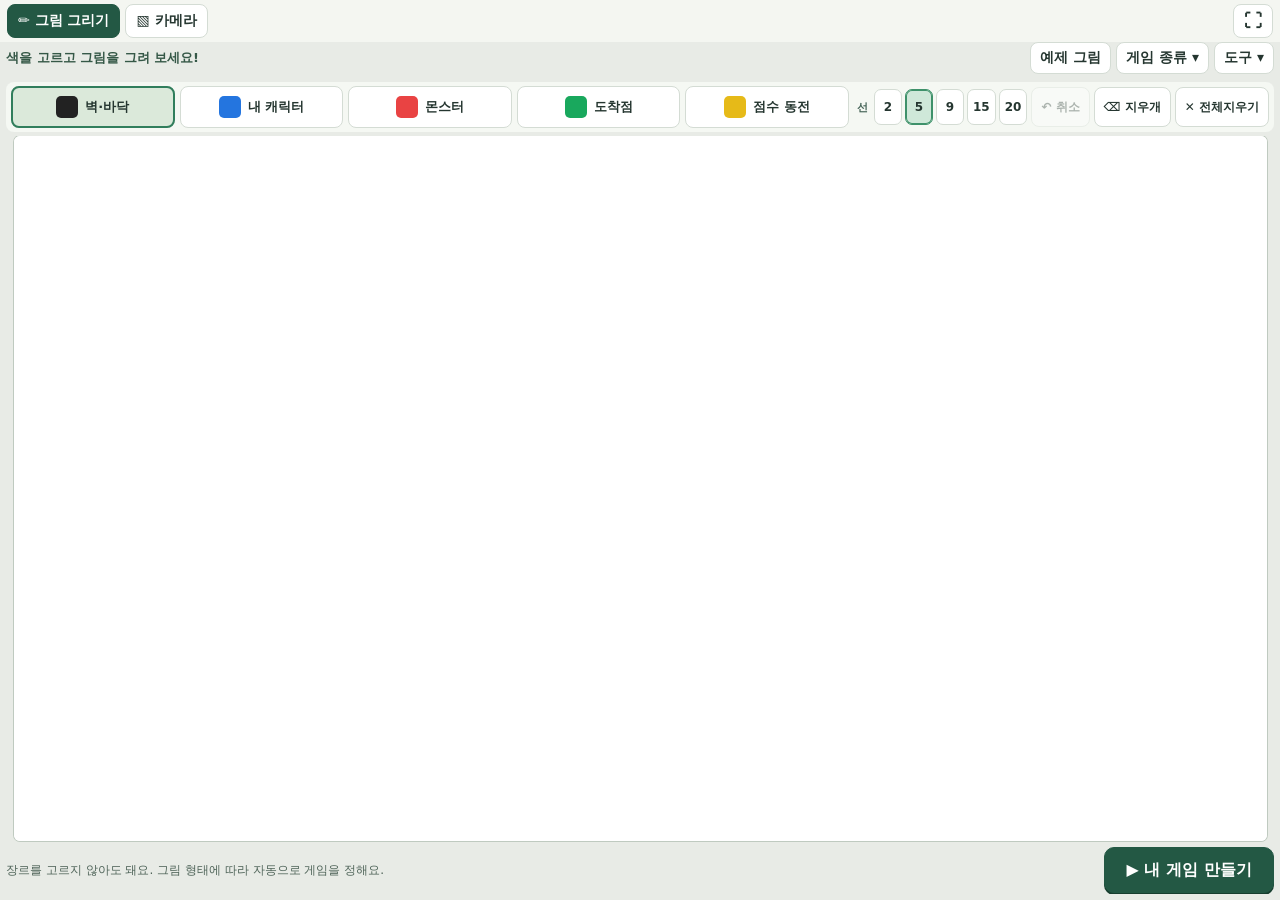
<file: index.html>
<!doctype html><html lang="ko"><head><meta charset="utf-8"><meta name="viewport" content="width=device-width,initial-scale=1,viewport-fit=cover"><meta name="theme-color" content="#f7f5ef"><title>그림게임 연구소</title><link rel="stylesheet" href="style.css"></head><body><nav class="tabs"><button id="drawTab" class="primary">✏ 그림 그리기</button><button id="paperTab">▧ 카메라</button><button id="full" aria-label="전체화면">⛶</button><button id="reset" hidden>그림 수정</button></nav><main><section class="stage"><div class="top"><span id="status">내 게임 만들기</span><span id="score"></span></div><div id="editor"><div class="intro"><span class="quick-guide">색을 고르고 그림을 그려 보세요!</span><button id="sample">예제 그림</button><button id="genreToggle" aria-expanded="false" aria-controls="genreCards">게임 종류 ▾</button><button id="toolsToggle" aria-expanded="false" aria-controls="advancedTools">도구 ▾</button></div><select id="genre" hidden><option>점프</option><option>미로</option><option>경주</option><option>슈팅</option><option>핀볼</option><option>2인용</option></select><div id="genreCards" class="genres" aria-label="게임 장르" hidden></div><div class="workbench"><div class="tools"><div class="palette" id="palette"></div><div class="quickbar"><div id="penSizes" class="pen-sizes" role="group" aria-label="펜 굵기"><span>선</span><button type="button" data-size="2" aria-label="가는 펜 2픽셀">2</button><button type="button" data-size="5" class="chosen" aria-label="기본 펜 5픽셀">5</button><button type="button" data-size="9" aria-label="보통 펜 9픽셀">9</button><button type="button" data-size="15" aria-label="굵은 펜 15픽셀">15</button><button type="button" data-size="20" aria-label="굵은 펜 20픽셀">20</button></div><button id="undo" title="방금 그린 선 되돌리기">↶ 취소</button><button id="erase">⌫ 지우개</button><button id="quickClear" title="그림 전체 지우기">✕ 전체지우기</button></div><div id="advancedTools" class="editbar" hidden><label>펜 굵기 <input id="brush" type="range" min="2" max="20" step="1" value="5"></label><button id="redo" aria-label="다시 실행">↷ 다시</button><button id="fill">색 채우기</button><button id="layer">배경 그리기</button><button id="clear">전체 지우기</button></div></div><div class="drawing"><canvas id="art" width="1920" height="1080" aria-label="그림 그리기"></canvas><div class="editbar playbar"><p id="hint" aria-live="polite"></p><button id="play" class="primary">▶ 내 게임 만들기</button></div></div></div></div><canvas id="game" hidden width="1920" height="1080"></canvas><div class="controls" id="controls">A4 용지를 출력해 다섯 가지 색으로 그려 보세요.</div><div class="gameactions" id="gameactions" hidden><button id="retry">↻ 다시 하기</button><button id="backEdit">✎ 그림 수정</button><button id="newDrawing">＋ 새 그림</button><button id="rotateGame" type="button" aria-label="가로 화면으로 전환" title="가로·세로 전환">⤾ 가로</button></div><div class="touch" id="touch" hidden><button data-key="ArrowLeft">◀</button><button data-key="ArrowUp">▲</button><button data-key="ArrowDown">▼</button><button data-key="ArrowRight">▶</button><button data-key="Space">점프 / 발사</button><button data-key="KeyX" hidden>공격</button><button data-key="KeyW" hidden>1P ▲</button><button data-key="KeyS" hidden>1P ▼</button></div></section><aside id="paperPanel" hidden><h2>카메라로 게임 만들기</h2><p>A4 용지를 카메라에 비추면 자동으로 게임이 시작돼요. 장르 칸은 비워도 돼요.</p><div class="legend"><span style="--c:#222">검정 · 벽/바닥</span><span style="--c:#2475df">파랑 · 나</span><span style="--c:#e94343">빨강 · 위험/적</span><span style="--c:#19a85d">녹색 · 목표</span><span style="--c:#e6ba18">노랑 · 점수 동전</span></div><div class="camera"><video id="video" autoplay muted playsinline></video><canvas id="guide"></canvas><div id="cammsg">카메라 대기</div></div><button class="primary" id="camera">카메라 켜기</button><label class="button">사진 불러오기<input id="file" type="file" accept="image/*" hidden></label><a class="button" href="sheet.html" target="_blank">A4 용지 출력</a><h3>바로 체험</h3><div id="examples" class="examples"></div><label class="option"><input type="checkbox" id="auto" checked> 자동 인식</label><button id="scan">지금 인식</button><p class="minor">카메라 영상은 기기 안에서만 처리됩니다. 다양한 농도의 빨강·노랑·파랑·초록 사인펜을 인식합니다. 주황색은 빨강 또는 노랑으로 분류될 수 있어요. 모서리 표식은 가리지 마세요.</p></aside></main><div id="buildOverlay" class="build-overlay" role="dialog" aria-label="그림 인식 결과" aria-live="polite" hidden>
  <div class="build-spinner" id="buildSpinner" aria-hidden="true"></div>
  <strong id="buildTitle">내 그림이 게임으로 변신 중!</strong>
  <span id="buildSubtitle">그림을 살펴보고 있어요.</span>
  <div id="actorReview" class="actor-review" hidden>
    <div class="review-item"><div class="review-label"><b>🔵 내 캐릭터</b><span id="playerShape">확인 중</span></div>
      <div class="review-choices" data-role="player"><button type="button" data-kind="auto" class="chosen">자동</button><button type="button" data-kind="human">사람형</button><button type="button" data-kind="blob">말랑형</button></div>
    </div>
    <div class="review-item"><div class="review-label"><b>🔴 몬스터</b><span id="enemyShape">확인 중</span></div>
      <div class="review-choices" data-role="enemy"><button type="button" data-kind="auto" class="chosen">자동</button><button type="button" data-kind="human">사람형</button><button type="button" data-kind="blob">말랑형</button></div>
    </div>
    <div class="review-actions"><button type="button" id="reviewBack">그림 수정</button><button type="button" class="primary" id="reviewPlay">▶ 바로 플레이</button></div>
    <span class="review-tip" id="reviewTip">잠시 후 자동으로 시작해요. 잘못 인식했다면 모양을 바꿔 주세요.</span>
  </div>
</div><script src="app.js"></script><script src="editor.js"></script><script src="hero.js"></script><script src="enhance.js"></script><script src="impact.js"></script><script src="control.js"></script><script src="design.js"></script><script src="autopong.js"></script><script src="playerhint.js"></script><script src="shooter.js"></script></body></html>
</file>
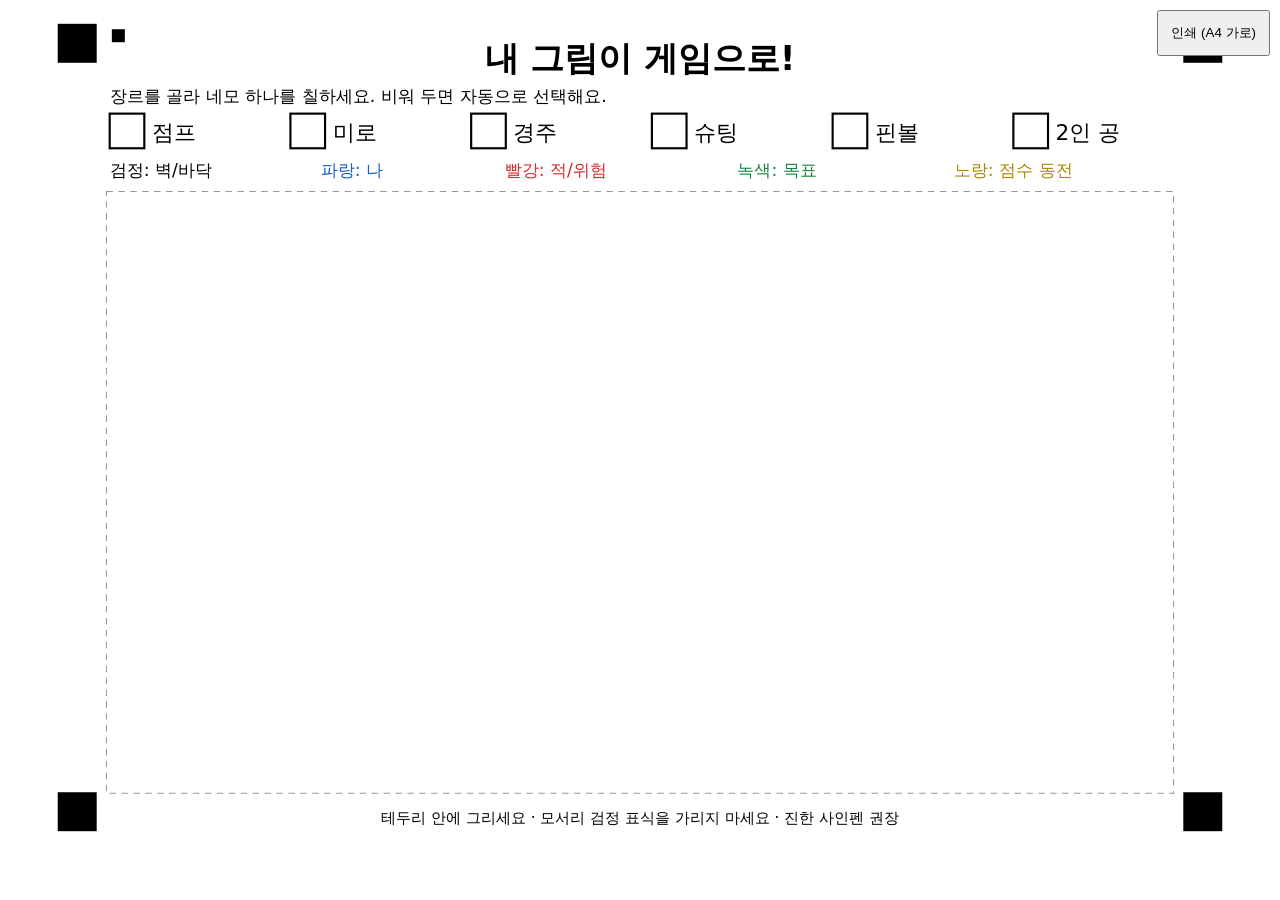
<file: sheet.html>
<!doctype html><html lang="ko"><meta charset="utf-8"><title>A4 그림게임 용지</title><style>@page{size:A4 landscape;margin:0}body{margin:0;font-family:system-ui,sans-serif}svg{display:block;width:100%;max-height:95vh}button{position:fixed;right:10px;top:10px;padding:12px;z-index:9}@media print{button{display:none}svg{width:297mm;height:210mm;max-height:none}}</style><button onclick="print()">인쇄 (A4 가로)</button><svg viewBox="0 0 1120 790" xmlns="http://www.w3.org/2000/svg"><rect width="1120" height="790" fill="white"/><g fill="black"><rect x="22" y="22" width="36" height="36"/><rect x="1062" y="22" width="36" height="36"/><rect x="22" y="732" width="36" height="36"/><rect x="1062" y="732" width="36" height="36"/><rect x="72" y="27" width="12" height="12"/></g><text x="560" y="65" text-anchor="middle" font-size="31" font-weight="bold">내 그림이 게임으로!</text><text x="70" y="94" font-size="16">장르를 골라 네모 하나를 칠하세요. 비워 두면 자동으로 선택해요.</text><g fill="none" stroke="black" stroke-width="2"><rect x="70" y="105" width="32" height="32"/><rect x="237" y="105" width="32" height="32"/><rect x="404" y="105" width="32" height="32"/><rect x="571" y="105" width="32" height="32"/><rect x="738" y="105" width="32" height="32"/><rect x="905" y="105" width="32" height="32"/></g><g font-size="20"><text x="109" y="129">점프</text><text x="276" y="129">미로</text><text x="443" y="129">경주</text><text x="610" y="129">슈팅</text><text x="777" y="129">핀볼</text><text x="944" y="129">2인 공</text></g><rect x="67" y="177" width="986" height="556" fill="none" stroke="#999" stroke-dasharray="6 5"/><g font-size="16"><text x="70" y="163">검정: 벽/바닥</text><text x="265" y="163" fill="#175dc4">파랑: 나</text><text x="435" y="163" fill="#d82a2a">빨강: 적/위험</text><text x="650" y="163" fill="#15813e">녹색: 목표</text><text x="850" y="163" fill="#ad8500">노랑: 점수 동전</text></g><text x="560" y="760" font-size="14" text-anchor="middle">테두리 안에 그리세요 · 모서리 검정 표식을 가리지 마세요 · 진한 사인펜 권장</text></svg></html>
</file>
<file: style.css>
*{box-sizing:border-box}[hidden]{display:none!important}html,body{margin:0;width:100%;height:100%;overflow:hidden}body{font:14px system-ui,'Malgun Gothic',sans-serif;background:#e8ebe6;color:#253630;-webkit-tap-highlight-color:transparent;display:flex;flex-direction:column;user-select:none}button,.button{font:inherit;font-weight:700;border:1px solid #d4dcd4;background:#fff;color:#253630;border-radius:8px;padding:7px 10px;cursor:pointer;touch-action:manipulation;text-decoration:none;text-align:center}button:active,.pressed{background:#c7dfca!important}button:disabled{opacity:.35}button:focus-visible{outline:2px solid #268b63}.primary{background:#235844;color:white;border-color:#235844}.tabs{display:flex;gap:5px;padding:4px 7px;align-items:center;flex:none;background:#f4f6f1}.tabs #full{margin-left:auto;font-size:18px;line-height:18px}.tabs #reset{display:none}main{flex:1;min-height:0;display:flex;gap:6px;padding:0 6px 6px;overflow:hidden}.stage{flex:1;min-width:0;min-height:0;display:flex;flex-direction:column;position:relative}.top{display:none}.stage:has(#game:not([hidden])) .top{display:flex;position:absolute;top:5px;left:7px;right:7px;z-index:2;justify-content:space-between;gap:5px;pointer-events:none;font-size:12px;font-weight:800;color:#244535}.top span{background:#ffffffdc;border-radius:5px;padding:3px 7px}.top span:empty{display:none}#editor{height:100%;min-height:0;display:grid;grid-template-columns:1fr auto;grid-template-rows:auto minmax(0,1fr);gap:5px}.intro{grid-column:2;grid-row:1;display:flex}.genres{grid-column:1;grid-row:1;display:flex;gap:4px;min-width:0}.genres button{flex:1;white-space:nowrap;padding:6px 3px;display:flex;align-items:center;justify-content:center;gap:5px}.genres strong{font-size:17px}.chosen{background:#dce9dc;border-color:#67977b}.workbench{grid-column:1/-1;display:grid;grid-template-columns:112px minmax(0,1fr);gap:6px;min-height:0}.tools{display:flex;flex-direction:column;gap:8px;padding:5px;background:#f4f6f1;border-radius:8px;min-width:0}.palette{display:grid;gap:5px}.palette button{display:flex;align-items:center;gap:5px;padding:6px 4px;font-size:12px;white-space:nowrap}.palette i{width:24px;height:24px;border-radius:5px;flex:none}.selected{outline:2px solid #317e5c;outline-offset:-2px;background:#dbe9da}.tools .editbar{display:grid;gap:5px}.tools label{font-size:12px;display:flex;flex-direction:column}.tools input{width:100%;accent-color:#317e5c}.tools .editbar button{font-size:12px;padding:7px 3px}.drawing{display:flex;flex-direction:column;align-items:center;justify-content:center;min-height:0;min-width:0;gap:5px}#art,#game{display:block;background:#fff;border-radius:6px;touch-action:none;max-width:100%;max-height:100%;object-fit:contain}#art{cursor:crosshair;flex:none;box-shadow:0 0 0 1px #bfcac0}.playbar{display:flex;align-items:center;gap:8px;width:100%;min-height:40px;flex:none}.playbar p{flex:1;margin:0;font-size:12px;color:#50655a}.playbar button{min-width:120px;min-height:40px}#game{flex:1;min-height:0;width:100%;height:100%;background:#f9f7ed}.controls{font-size:12px;text-align:center;padding:3px;flex:none}.gameactions{display:flex;gap:5px;justify-content:center;flex:none}.gameactions button{padding:5px 13px}.touch{display:flex;justify-content:space-between;align-items:center;gap:5px;flex:none;padding:5px 3px max(5px,env(safe-area-inset-bottom))}.touch button{flex:1;max-width:140px;min-height:50px;touch-action:none;font-size:19px;background:#f8faf6}.touch [data-key=Space]{background:#ffdc83;max-width:220px}.touch[data-mode="1"],.touch[data-mode="3"]{display:grid;grid-template-columns:repeat(3,65px);grid-template-areas:'. up .' 'left down right';justify-content:center}.touch [data-key=ArrowUp]{grid-area:up}.touch [data-key=ArrowLeft]{grid-area:left}.touch [data-key=ArrowDown]{grid-area:down}.touch [data-key=ArrowRight]{grid-area:right}.touch[data-mode="2"]{display:grid;grid-template-columns:1fr 1fr 1fr 1fr;grid-template-areas:'left right down up'}.touch[data-mode="2"] button{max-width:none}aside{width:320px;overflow:auto;background:#f7f9f4;padding:10px;flex:none;border-radius:8px}aside h2,aside h3{margin:6px 0}aside p{font-size:12px;line-height:1.4}.legend{display:grid;gap:3px;font-size:12px}.legend span:before{content:'';display:inline-block;background:var(--c);width:10px;height:10px;margin-right:5px;border-radius:50%}.camera{position:relative;aspect-ratio:4/3;background:#222;overflow:hidden}.camera video,.camera canvas{position:absolute;width:100%;height:100%;object-fit:contain}.camera #cammsg{position:absolute;bottom:0;background:#000b;color:white;width:100%;padding:5px;font-size:12px}aside>button,aside>.button{display:block;width:100%;margin-top:5px}.examples{display:flex;flex-wrap:wrap;gap:3px}.option{display:block;margin:6px 0}body:has(#game:not([hidden])):has(#paperPanel[hidden]) .tabs{display:none}body:has(#game:not([hidden])):has(#paperPanel[hidden]) main{padding:0} @media(pointer:fine) and (min-width:801px){.touch{display:none!important}}@media(max-width:700px){.workbench{grid-template-columns:1fr;grid-template-rows:auto minmax(0,1fr);gap:4px}.tools{padding:3px;gap:3px}.palette{grid-template-columns:repeat(5,1fr);gap:3px}.palette button{justify-content:center;flex-direction:column;font-size:10px;gap:2px;padding:3px 1px}.palette i{width:23px;height:20px}.tools .editbar{display:flex;align-items:center;gap:3px}.tools label{flex:1;flex-direction:row;align-items:center;gap:3px;white-space:nowrap;font-size:10px}.tools input{min-width:35px;width:100%}.tools .editbar button{font-size:11px;padding:5px 4px;white-space:nowrap}.genres button{font-size:11px;gap:2px}.genres strong{font-size:13px}.intro button{font-size:11px;padding:5px}.playbar p{font-size:10px}.playbar button{min-width:95px;font-size:12px}.tabs button{padding:5px 9px;font-size:12px}main:has(aside:not([hidden])){flex-direction:column;overflow:auto}main:has(aside:not([hidden])) .stage{flex:none;height:42dvh}aside{width:100%;overflow:visible}.touch button{min-height:58px}.touch[data-mode="1"],.touch[data-mode="3"]{grid-template-columns:repeat(3,70px);gap:3px}.touch[data-mode="0"],.touch[data-mode="4"]{gap:12px}.touch[data-mode="0"] [data-key=Space]{margin-left:20px}.gameactions button{min-height:32px}}body.playing .tabs{display:none!important}body.playing main{padding:0;overflow:hidden;flex-direction:row}body.playing #paperPanel{display:none!important}body.playing .stage{height:auto!important;flex:1!important}body.playing .gameactions{padding:3px 5px;background:#f4f6f1}body.playing .controls{background:#f4f6f1}body.playing #game{border-radius:0}body.playing .top{top:7px}.drawing{justify-content:flex-start}.touch[data-mode="0"],.touch[data-mode="4"]{justify-content:space-between}.touch[data-mode="0"] [data-key=Space],.touch[data-mode="4"] [data-key=Space]{margin-left:auto}.touch[data-mode="0"] button,.touch[data-mode="4"] button{max-width:100px}.touch[data-mode="0"] [data-key=Space],.touch[data-mode="4"] [data-key=Space]{max-width:160px} @media(max-width:700px){body.playing .touch{padding:7px 10px max(8px,env(safe-area-inset-bottom));background:#e8ebe6}.touch[data-mode="1"],.touch[data-mode="3"]{grid-template-columns:repeat(3,minmax(65px,90px))}.touch[data-mode="0"] button,.touch[data-mode="4"] button{min-height:65px}}
#heroEditor{flex:1;min-height:0;display:flex;flex-direction:column;gap:6px;padding:5px;background:#f4f6f1;border-radius:8px}.heroHead{display:flex;justify-content:space-between;align-items:center;gap:8px}.heroHead strong{font-size:17px}.heroHead small{display:block;color:#50655a;font-size:11px}#heroParts,#heroMoves,#heroColors{display:flex;gap:4px}#heroParts button,#heroMoves button{flex:1;font-size:12px;padding:6px 3px;white-space:nowrap}.heroWorkspace{flex:1;min-height:0;display:grid;grid-template-columns:1fr 1fr;gap:8px}.heroDraw,.heroPreview{min-height:0;display:flex;flex-direction:column;align-items:center;justify-content:center;gap:4px}.heroDraw canvas,.heroPreview canvas{min-height:0;max-width:100%;max-height:calc(100% - 35px);object-fit:contain;touch-action:none;border:1px solid #c6d4ca;border-radius:8px;background:white}.heroDraw canvas{height:100%;width:auto;aspect-ratio:4/5}.heroPreview canvas{height:100%;width:auto;aspect-ratio:1}.heroPreview #heroMoves{width:100%}.heroTools{display:flex;align-items:center;gap:5px;flex-wrap:wrap}.heroTools label{display:flex;align-items:center;gap:4px;font-size:12px}.heroTools input{width:90px;accent-color:#235844}#heroColors button{width:27px;height:28px;border:1px solid #aaa;padding:0}#heroGuide,#heroNotice{font-size:12px;color:#50655a}.touch [data-key=KeyX]{background:#f6b2a3}.touch[data-mode="0"] button{min-width:0;font-size:15px}@media(max-width:700px){.heroWorkspace{grid-template-columns:1fr;grid-template-rows:minmax(0,1fr) minmax(0,.72fr);gap:3px}.heroTools{gap:3px}.heroTools button{font-size:11px;padding:5px}.heroHead strong{font-size:14px}.heroHead small{font-size:10px}.heroDraw canvas,.heroPreview canvas{max-height:calc(100% - 25px)}#heroParts button,#heroMoves button{font-size:10px}.heroPreview #heroMoves{max-width:350px}#heroNotice{font-size:10px}}
#layer{white-space:nowrap}.intro{display:flex;justify-content:flex-end;gap:5px}.heroPreview #heroMoves{flex-wrap:wrap}#heroMoves button{min-width:40px}@media(max-width:700px){.tools .editbar{flex-wrap:wrap}.tools .editbar label{min-width:90px}.tools .editbar button{flex:none}.heroPreview #heroMoves button{font-size:10px}}@media(pointer:coarse){.touch button{touch-action:none;user-select:none;-webkit-user-select:none}}
/* Touch controls remain available on hybrid touch laptops. */
#analogPad{position:relative;width:112px;height:112px;border:2px solid #6c8479;border-radius:50%;background:#d9e5ddaa;touch-action:none;user-select:none;margin:0 12px;flex:none}#stickKnob{position:absolute;left:50%;top:50%;width:44px;height:44px;border-radius:50%;background:#526d60;transform:translate(-50%,-50%);pointer-events:none}.touch[data-mode="1"],.touch[data-mode="3"]{display:flex;justify-content:flex-start}.touch[data-mode="2"]{grid-template-columns:repeat(5,minmax(0,1fr));grid-template-areas:'left right down up drift'}.touch[data-mode="2"] [data-key=Space]{grid-area:drift;margin:0;font-size:14px}.touch button.pressed{background:#b5d4c2;transform:scale(.95)}@media(any-pointer:coarse){body.playing .touch:not([hidden]){display:flex!important}body.playing .touch[data-mode="2"]:not([hidden]){display:grid!important}}.touch[hidden],#analogPad[hidden],.touch button[hidden]{display:none!important}

/* Six-genre, auto-detect, dual-player pong controls */
.genres{flex-wrap:wrap;align-items:center}.genres button{min-width:65px}.genres button:first-child{border-color:#276d58}.touch[data-mode="5"]{display:flex!important;justify-content:space-between;gap:5px;flex-wrap:nowrap}.touch[data-mode="5"] button{flex:1;max-width:none;min-width:0;min-height:62px;font-size:13px;padding:5px;background:#f2f7ff}.touch[data-mode="5"] [data-key="KeyW"],.touch[data-mode="5"] [data-key="KeyS"]{background:#cde1ff}.touch[data-mode="5"] [data-key="ArrowUp"],.touch[data-mode="5"] [data-key="ArrowDown"]{background:#ffd9dd}.touch[data-mode="5"] button.pressed{filter:brightness(.90)}@media(max-width:700px){.genres{display:grid;grid-template-columns:repeat(4,minmax(0,1fr))}.genres button{padding:5px 2px;min-width:0}.touch[data-mode="5"]{padding:8px 4px max(8px,env(safe-area-inset-bottom));gap:3px}.touch[data-mode="5"] button{font-size:12px;min-height:65px;padding:3px}.touch[data-mode="5"] [data-key="Space"]{display:none}}

.touch[data-mode="5"] [data-key="KeyW"]{order:1}.touch[data-mode="5"] [data-key="KeyS"]{order:2}.touch[data-mode="5"] [data-key="ArrowUp"]{order:3}.touch[data-mode="5"] [data-key="ArrowDown"]{order:4}

/* Kid-first editor: one large canvas, five colors and one primary action. */
#editor{grid-template-columns:minmax(0,1fr);grid-template-rows:auto auto minmax(0,1fr);gap:4px}
.intro{grid-column:1;grid-row:1;display:flex;align-items:center;justify-content:flex-end;gap:5px;min-width:0;min-height:31px}
.quick-guide{margin-right:auto;font-size:13px;font-weight:750;color:#355847;white-space:nowrap;overflow:hidden;text-overflow:ellipsis}
.intro button{padding:6px 9px;white-space:nowrap;flex:none}
.genres{grid-column:1;grid-row:2;display:flex;min-width:0;flex-wrap:wrap;gap:4px}
.genres button{flex:1 1 75px;min-height:36px}
.workbench{grid-column:1;grid-row:3;grid-template-columns:minmax(0,1fr);grid-template-rows:auto minmax(0,1fr);gap:4px;min-height:0}
.tools{display:flex;align-items:center;flex-wrap:wrap;gap:5px;padding:4px 5px;min-width:0;background:#f5f8f3}
.palette{flex:1 1 380px;display:grid;grid-template-columns:repeat(5,minmax(0,1fr));gap:5px;min-width:0}
.palette button{justify-content:center;min-width:0;min-height:40px;gap:7px;padding:4px;font-size:13px}
.palette i{width:22px;height:22px}
.quickbar{display:flex;gap:4px;flex:0 0 auto}
.quickbar button{white-space:nowrap;min-height:40px;padding:5px 9px;font-size:12px}
.tools .editbar{width:100%;display:flex;flex-wrap:wrap;gap:5px;padding-top:3px;border-top:1px solid #dae5db;align-items:center}
.tools .editbar[hidden]{display:none!important}
.tools .editbar label{flex-direction:row;align-items:center;gap:7px;flex:1 1 125px}
.tools .editbar input{flex:1;min-width:65px;width:auto}
.tools .editbar button{font-size:12px;min-height:34px;padding:5px 9px}
.drawing{justify-content:flex-start;min-height:0;overflow:hidden}
.playbar{min-height:48px;justify-content:space-between}
.playbar p{font-size:12px;min-width:0}
.playbar button{min-width:170px;min-height:46px;font-size:16px;border-radius:10px;box-shadow:0 2px 0 #173e2f}
.gameactions button{min-height:38px;font-size:13px;flex:1}
.build-overlay{position:fixed;inset:0;background:rgba(246,249,240,.95);z-index:100;display:flex;flex-direction:column;align-items:center;justify-content:center;gap:13px;color:#244b3b;text-align:center;padding:18px}
.build-overlay strong{font-size:clamp(18px,4.8vw,27px)}
.build-overlay span{font-size:13px;color:#64746c}
.build-spinner{width:46px;height:46px;border:5px solid #d6e6d9;border-top-color:#238563;border-radius:50%;animation:spin .8s linear infinite}
@keyframes spin{to{transform:rotate(360deg)}}
@media(max-width:700px){
 #editor{grid-template-rows:auto auto minmax(0,1fr);gap:3px}
 .intro{min-height:30px;gap:3px}
 .quick-guide{font-size:10.5px}
 .intro button{font-size:10.5px;padding:6px 5px}
 .genres{grid-template-columns:repeat(4,minmax(0,1fr));gap:3px}
 .genres button{min-height:30px;padding:4px 2px;flex:auto}
 .workbench{grid-template-rows:auto minmax(0,1fr);gap:3px}
 .tools{gap:3px;padding:2px 3px}
 .palette{flex:1 1 100%;gap:3px}
 .palette button{min-height:38px;padding:3px 1px;gap:2px;font-size:10px}
 .palette i{width:22px;height:17px}
 .quickbar{width:100%;justify-content:space-evenly}
 .quickbar button{min-height:28px;padding:4px 15px;font-size:11px}
 .tools .editbar{gap:3px}
 .tools .editbar label{font-size:11px;flex:1 1 100px}
 .tools .editbar button{font-size:10px;min-height:28px}
 .playbar{min-height:42px;gap:3px}
 .playbar p{font-size:10px;line-height:1.25}
 .playbar button{font-size:14px;min-width:132px;min-height:42px}
 .gameactions{gap:4px}
 .gameactions button{font-size:11px;min-height:36px;padding:4px}
}
@media(max-width:380px){.quick-guide{display:none}.intro{justify-content:space-evenly}}
/* Explicitly cancel the legacy vertical tool rail. */
.tools{flex-direction:row;justify-content:flex-start;align-content:flex-start}
.palette{align-self:center}
.palette button{height:42px}
@media(max-width:700px){.palette button{height:38px}}

/* Short, non-blocking hint when a child presses Create on an empty canvas. */
.suggested{outline:3px solid #21996d;outline-offset:1px;animation:suggestPulse .5s ease-in-out 2}
@keyframes suggestPulse{50%{filter:brightness(1.15);transform:scale(1.04)}}

/* Thin pen presets are visible without opening the advanced menu. */
.pen-sizes{display:flex;align-items:center;gap:3px;white-space:nowrap}
.pen-sizes>span{font-size:11px;font-weight:800;color:#456457;padding:0 3px}
.quickbar .pen-sizes button{min-width:28px;min-height:36px;padding:3px 5px;border-radius:7px;font-size:12px}
.pen-sizes button.chosen{background:#cfe8d9;border-color:#3e916a;box-shadow:inset 0 0 0 1px #3e916a}
.actor-review{width:min(440px,96vw);display:grid;gap:9px;background:#fff;border:1px solid #d6e4dc;border-radius:16px;padding:14px;box-shadow:0 8px 30px #28463b21;text-align:left}
.review-item{display:grid;gap:6px}.review-label{display:flex;justify-content:space-between;align-items:center;gap:6px}.review-label b{font-size:14px}
.actor-review .review-label span{font-size:13px;color:#2e6b52;font-weight:750}
.review-choices{display:grid;grid-template-columns:repeat(3,minmax(0,1fr));gap:5px}
.review-choices button{min-height:39px;padding:5px;font-size:13px}
.review-actions{display:grid;grid-template-columns:1fr 1.35fr;gap:7px;margin-top:5px}
.review-actions button{min-height:43px;font-size:14px}
.actor-review .review-tip{text-align:center;font-size:11px;color:#72837a;line-height:1.3}
.build-overlay.review-mode{background:rgba(246,249,240,.96);gap:9px}
.build-overlay.review-mode .build-spinner{display:none}
@media(max-width:700px){
 .quickbar{gap:3px;align-items:center}
 .quickbar .pen-sizes button{min-width:25px;min-height:28px;padding:2px 3px;font-size:11px}
 .quickbar .pen-sizes>span{font-size:10px}
 .quickbar>button{padding:4px 7px}
 .actor-review{padding:11px}
}

/* Portrait mobile gameplay remains native-size and uses safe viewport area.
   Switching to landscape never stretches the original drawing. */
html,body{height:100%;height:100dvh}
body.playing .stage{min-height:0}
body.playing #game{width:100%;height:100%;object-fit:contain;min-width:0;min-height:0}
#rotateGame{display:none}
@media (any-pointer:coarse), (max-width:700px){
 body.playing #rotateGame:not([hidden]){display:block;min-width:68px}
 body.playing .gameactions{flex-wrap:nowrap;gap:3px}
 body.playing .gameactions button{min-width:0;flex:1;padding:6px 3px;font-size:clamp(10px,2.8vw,13px)}
}
@media (orientation:landscape) and (max-height:510px){
 body.playing .controls{font-size:10px;padding:0 3px}
 body.playing .gameactions{padding:2px 5px}
 body.playing .gameactions button{min-height:28px;padding:2px 5px}
 body.playing .touch{padding:2px 8px max(2px,env(safe-area-inset-bottom))!important;gap:4px}
 body.playing .touch button{min-height:34px!important;font-size:12px}
 body.playing #analogPad{height:67px;width:67px}
 body.playing #stickKnob{height:28px;width:28px}
}

/* Genre-aware touchscreen controls. Jump has ONE right-thumb action;
   the left hand is free to use the joystick instead of a directional pad. */
body.playing .touch[data-mode="0"],body.playing .touch[data-mode="1"],body.playing .touch[data-mode="3"]{
  display:flex!important;align-items:center;justify-content:space-between;min-height:78px;
}
body.playing #analogPad:not([hidden]){order:0;flex:0 0 auto;margin-left:14px;margin-right:auto;}
body.playing .touch[data-mode="0"] [data-key="Space"]:not([hidden]){
  order:2;margin-left:auto;margin-right:13px;max-width:none!important;
  flex:0 0 auto;width:86px;height:66px;min-height:66px;border-radius:34px;
  background:#f5d76c;font-size:18px;font-weight:800;
}
body.playing .touch[data-mode="1"] button[hidden],body.playing .touch[data-mode="3"] button[hidden]{display:none!important}
@media (max-width:700px){body.playing .touch[data-mode="0"]{padding:4px 9px max(5px,env(safe-area-inset-bottom))}}
@media (orientation:landscape) and (max-height:510px){body.playing .touch[data-mode="0"] [data-key="Space"]:not([hidden]){height:54px;min-height:54px}}

/* No floating mobile joystick on keyboard-only desktop displays. */
@media (pointer:fine) and (min-width:801px){
  body.playing .touch[data-mode="0"],
  body.playing .touch[data-mode="1"],
  body.playing .touch[data-mode="3"]{display:none!important}
}

.drawing canvas{display:block;max-width:100%;height:auto;image-rendering:auto;-webkit-user-select:none;user-select:none;touch-action:none}

/* Five FHD pen presets, including small mobile portrait displays. */
.pen-sizes{flex:0 1 auto;min-width:0}
@media(max-width:700px){.quickbar{flex-wrap:wrap;justify-content:center}.pen-sizes{flex:1 1 100%;justify-content:center}.quickbar .pen-sizes button{min-width:28px;padding:3px 8px}}

/* Full-bleed phone editor: no side gutters around the drawing canvas. */
@media (max-width:900px){
 body:not(.playing) main:not(:has(aside:not([hidden]))){padding-left:0;padding-right:0}
 body:not(.playing) .stage{width:100%;min-width:0}
 body:not(.playing) .workbench,body:not(.playing) .drawing{width:100%;min-width:0}
 body:not(.playing) .drawing{align-items:stretch}
 body:not(.playing) #art{max-width:100%;margin:0;border-radius:0;align-self:stretch}
}
</file>
